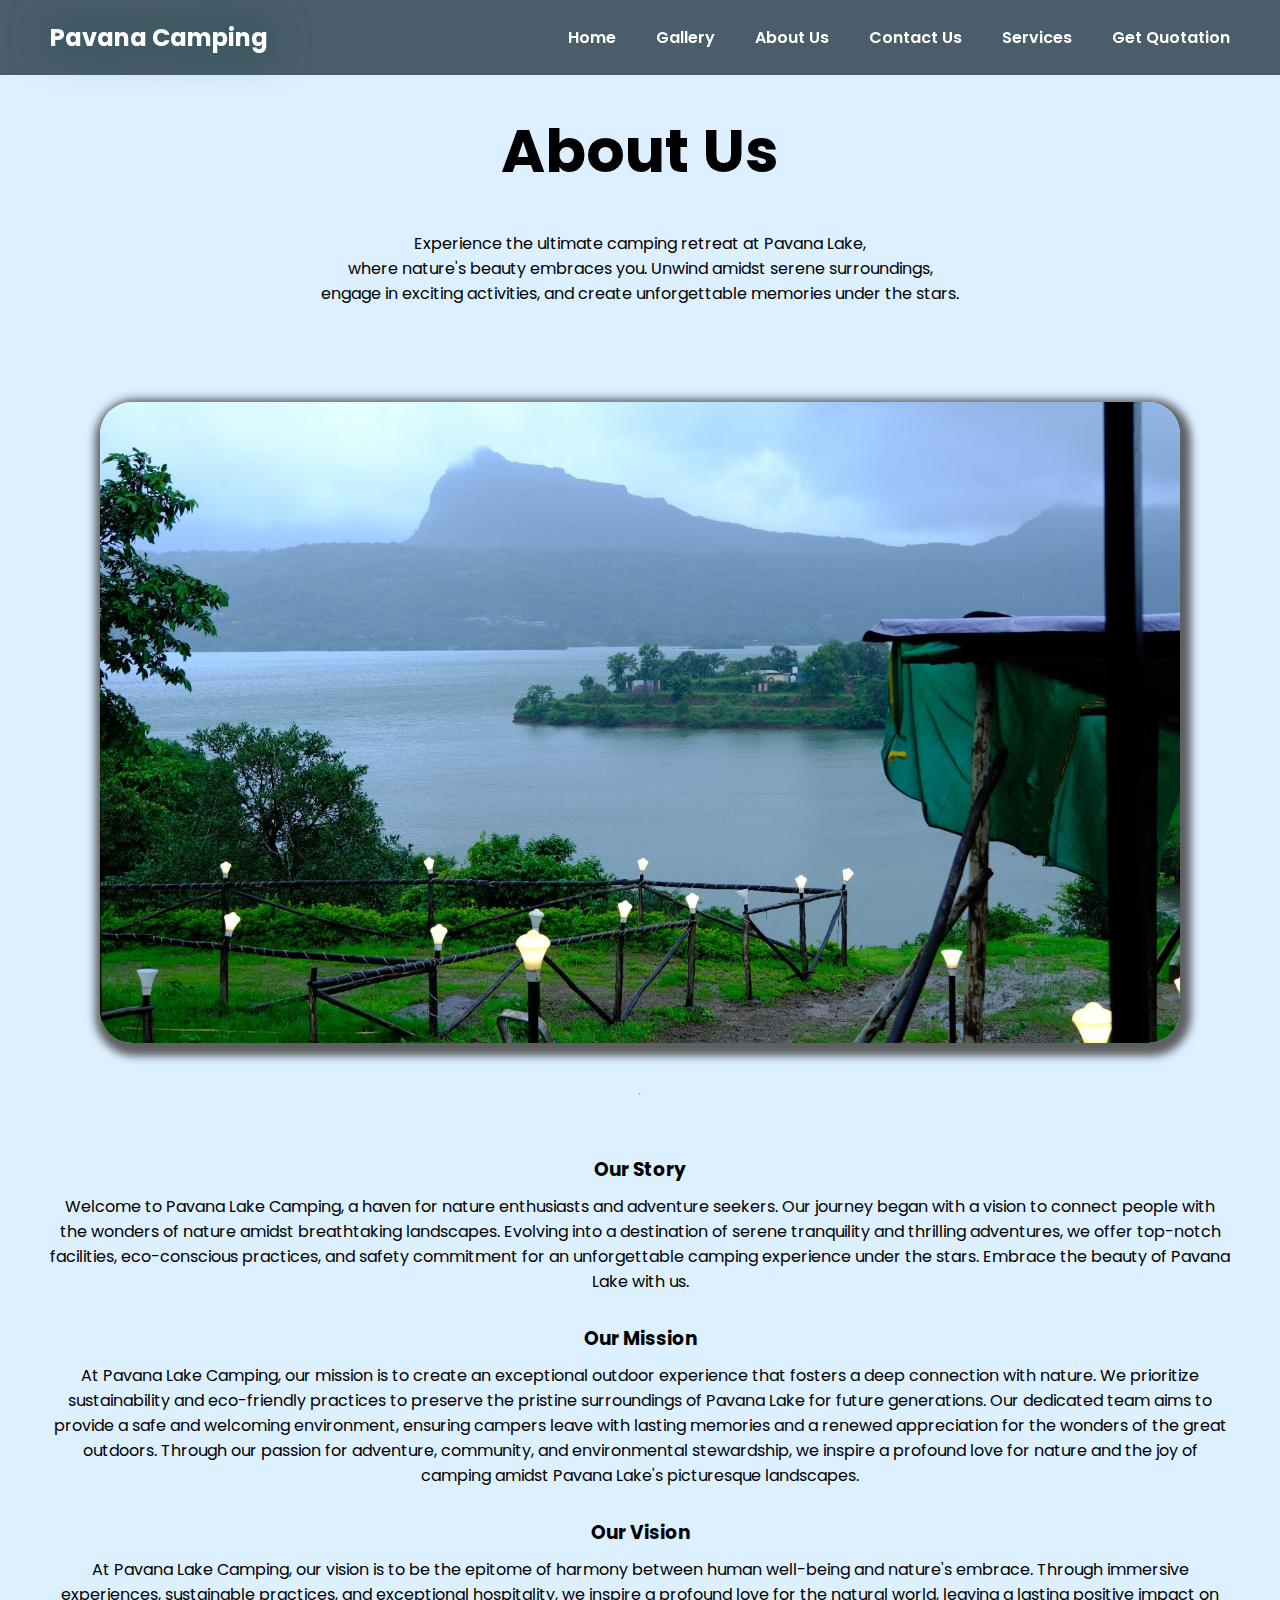
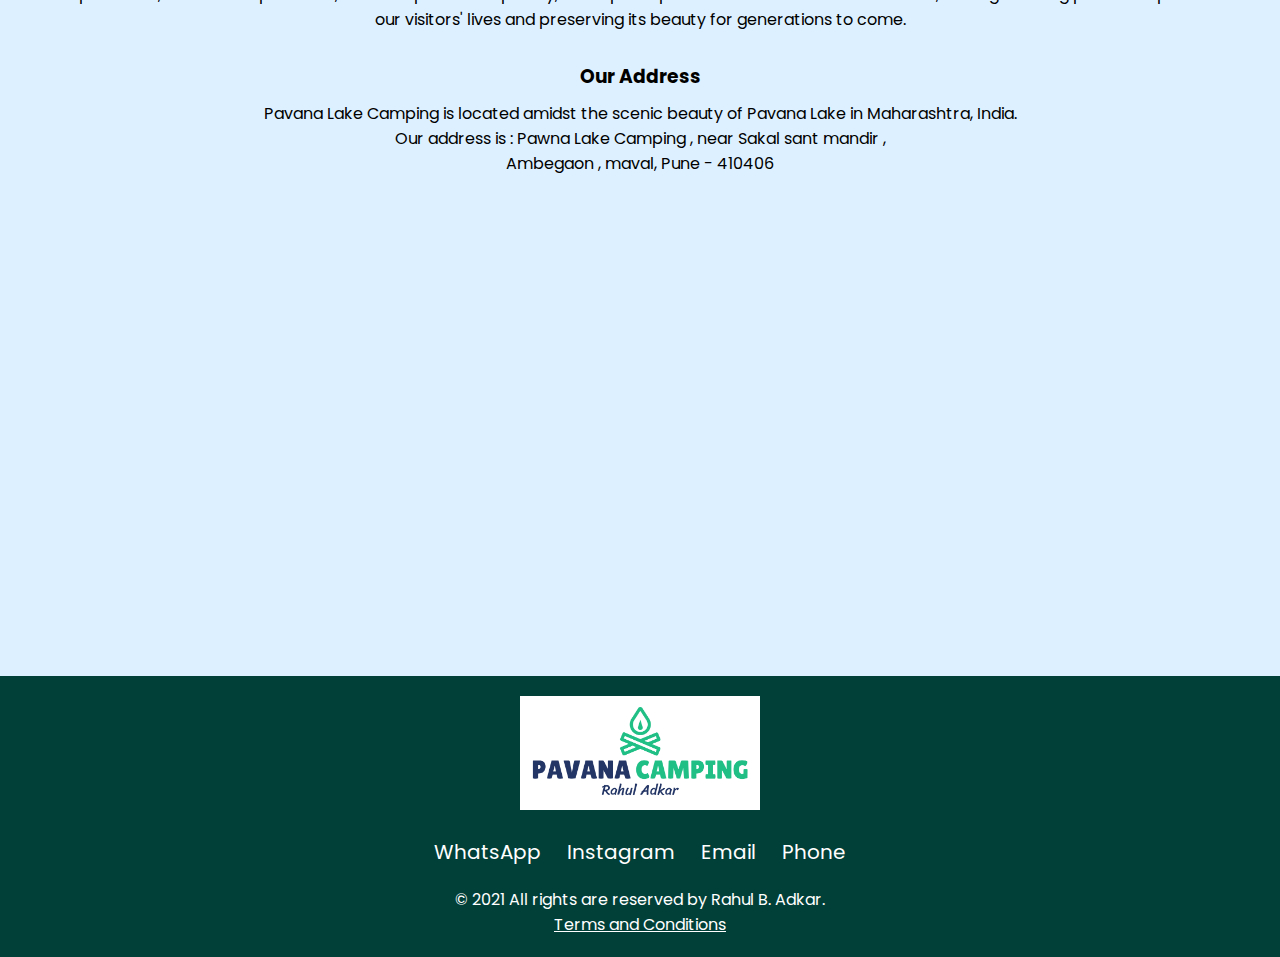
<file: aboutUs.html>
<!DOCTYPE html>
<html lang="en">

<head>
    <meta charset="UTF-8" />
    <meta name="viewport" content="width=device-width, initial-scale=1.0">
    <meta name="keywords" content=" pawana campig , pawana camp , pavana camping , pavana camp , pawna camping ,pawna camp,pawana lake camping , pawana dam camping,pavana camping, lonavala camping, sahyadri mountains, nature camping, water activities, pawna lake camp, pavana lake tent camping">

    <!-- Open Graph Meta Tags for Social Media Sharing -->
    <meta property="og:title" content="About | Pavana Lake Camping">
    <meta property="og:description"
        content="Discover the beauty of Pavana Lake Camping, your gateway to nature and adventure near Lonavala. Led by Rahul Adkar, our camp offers a peaceful retreat, exciting activities, and warm hospitality. Join us for a memorable escape into the serenity of Pavana Lake and the Sahyadris. Book now for an unforgettable experience!">
    <meta property="og:image" content="https://www.pavanacamp.in/images/pavana-camping-logo.png">
    <meta property="og:url" content="https://www.pavanacamp.in">
    <meta property="og:type" content="website">

    <title>About | Pavana Lake Camping</title>
    <link rel="stylesheet" href="style.css">

    <link rel="apple-touch-icon" sizes="180x180" href="https://www.pavanacamp.in/favicon_package_v0.16/apple-touch-icon.png">
    <link rel="icon" type="image/png" sizes="32x32" href="https://www.pavanacamp.in/favicon_package_v0.16/favicon-32x32.png">
    <link rel="icon" type="image/png" sizes="16x16" href="https://www.pavanacamp.in/favicon_package_v0.16/favicon-16x16.png">
    <link rel="manifest" href="https://www.pavanacamp.in/favicon_package_v0.16/site.webmanifest">
    <link rel="mask-icon" href="https://www.pavanacamp.in/favicon_package_v0.16/safari-pinned-tab.svg" color="#5bbad5">
    <meta name="msapplication-TileColor" content="#da532c">
    <meta name="theme-color" content="#ffffff">

    <!-- Fontawesome Link for Icons -->
    <link rel="stylesheet" href="https://cdnjs.cloudflare.com/ajax/libs/font-awesome/6.3.0/css/all.min.css">
    <title>About | Pavana Lake Camping</title>
    <style>
        #about-img-png {
            display: flex;
            justify-content: center;
            align-items: center;
            margin-top: 5%;
        }

        #about-img-png img {
            width: 90%;
            height: 80%;
            border-radius: 2rem;
            margin-top: 3%;
            box-shadow: 3px 5px 8px 8px rgba(79, 79, 79, 0.903);
        }

        #about {
            margin-top: 2%;
        }

        #about h2 {
            font-size: 3rem;
        }

        .row p {
            text-align: center;
        }

        .row h3 {
            text-align: center;
        }
    </style>
</head>

<body>
    <header>
        <nav class="navbar">
            <h2 class="logo"><a href="index.html">Pavana Camping</a></h2>
            <input type="checkbox" id="menu-toggler">
            <label for="menu-toggler" id="hamburger-btn">
                <svg xmlns="http://www.w3.org/2000/svg" viewBox="0 0 24 24" fill="white" width="24px" height="24px">
                    <path d="M0 0h24v24H0z" fill="none" />
                    <path d="M3 18h18v-2H3v2zm0-5h18V11H3v2zm0-7v2h18V6H3z" />
                </svg>
            </label>
            <ul class="all-links">
                <li><a href="index.html">Home</a></li>
                <li><a href="./gallery.html">Gallery</a></li>
                <li><a href="aboutUs.html">About Us</a></li>
                <li><a href="index.html#contact">Contact Us</a></li>
                <li><a href="services.html">Services</a></li>
                <li><a href="getQuotation.html">Get Quotation</a></li>
               
            </ul>
        </nav>
    </header>
    <section class="about" id="about">
        <h1>About Us</h1><br>
        <p>Experience the ultimate camping retreat at Pavana Lake,<br> where nature's beauty embraces you. Unwind amidst
            serene surroundings, <br>engage in exciting activities, and create unforgettable memories under the stars.
        </p>
        <div id="about-img-png">
            <img src="./images/bg2.jpg" alt="background">
        </div>
        <br><br>
        <hr class="style-one">

        <div class="row company-info">
            <h3>Our Story</h3>
            <p>Welcome to Pavana Lake Camping, a haven for nature enthusiasts and adventure seekers. Our journey began
                with a vision to connect people with the wonders of nature amidst breathtaking landscapes. Evolving into
                a destination of serene tranquility and thrilling adventures, we offer top-notch facilities,
                eco-conscious practices, and safety commitment for an unforgettable camping experience under the stars.
                Embrace the beauty of Pavana Lake with us.</p>
        </div>

        <div class="row mission-vision">
            <h3>Our Mission</h3>
            <p>At Pavana Lake Camping, our mission is to create an exceptional outdoor experience that fosters a deep
                connection with nature. We prioritize sustainability and eco-friendly practices to preserve the pristine
                surroundings of Pavana Lake for future generations. Our dedicated team aims to provide a safe and
                welcoming environment, ensuring campers leave with lasting memories and a renewed appreciation for the
                wonders of the great outdoors. Through our passion for adventure, community, and environmental
                stewardship, we inspire a profound love for nature and the joy of camping amidst Pavana Lake's
                picturesque landscapes.</p>

            <h3>Our Vision</h3>
            <p>At Pavana Lake Camping, our vision is to be the epitome of harmony between human well-being and nature's
                embrace. Through immersive experiences, sustainable practices, and exceptional hospitality, we inspire a
                profound love for the natural world, leaving a lasting positive impact on our visitors' lives and
                preserving its beauty for generations to come.</p>
            <h3>Our Address</h3>
            <p>Pavana Lake Camping is located amidst the scenic beauty of Pavana Lake in Maharashtra, India. <br>Our
                address is : Pawna Lake Camping , near Sakal sant mandir ,<br> Ambegaon , maval, Pune - 410406</p>
        </div>

        <br><br>
        <div id="HowToReach" class="mapouter">
            <div class="gmap_canvas"><iframe class="gmap_iframe" width="100%" frameborder="0" scrolling="no"
                    marginheight="0" marginwidth="0"
                    src="https://maps.google.com/maps?width=600&amp;height=400&amp;hl=en&amp;q=Sakal sant mandir (सकल संत सदन मंदिर ) MFQM+V4C, Unnamed Road, Shindgaon, Maharashtra 410406&amp;t=h&amp;z=15&amp;ie=UTF8&amp;iwloc=B&amp;output=embed"></iframe><a
                    href="https://connectionsgame.org/">Connections Game</a></div>
            <style>
                .mapouter {
                    position: relative;
                    text-align: right;
                    width: 100%;
                    height: 400px;
                }

                .gmap_canvas {
                    overflow: hidden;
                    background: none !important;
                    width: 100%;
                    height: 400px;
                }

                .gmap_iframe {
                    height: 400px !important;
                }
            </style>
        </div>
        <br><br>
    </section>
    <footer class="footer">
        <div class="Fcontainer">
            <div class="mylogo">
                <img src="./images/pavana-camping-logo.png" alt="My Logo" onclick="window.location.href='index.html';">
            </div>
            <div class="footer-content">
                <div class="social-links">
                    <a href="https://wa.me/919226275758" target="_blank" class="social-link">WhatsApp</a>
                    <a href="https://www.instagram.com/pavana.camping/" target="_blank"
                        class="social-link">Instagram</a>
                    <a href="mailto:rahuladkar2@gmail.com" class="social-link">Email</a>
                    <a href="tel:+919226275758" class="social-link">Phone</a>
                </div>
                <p>&copy; 2021 All rights are reserved by Rahul B. Adkar.</p>
                <p><a href="terms.html"><u>Terms and Conditions</u></a></p>
            </div>
        </div>
    </footer>

</body>

</html>
</file>
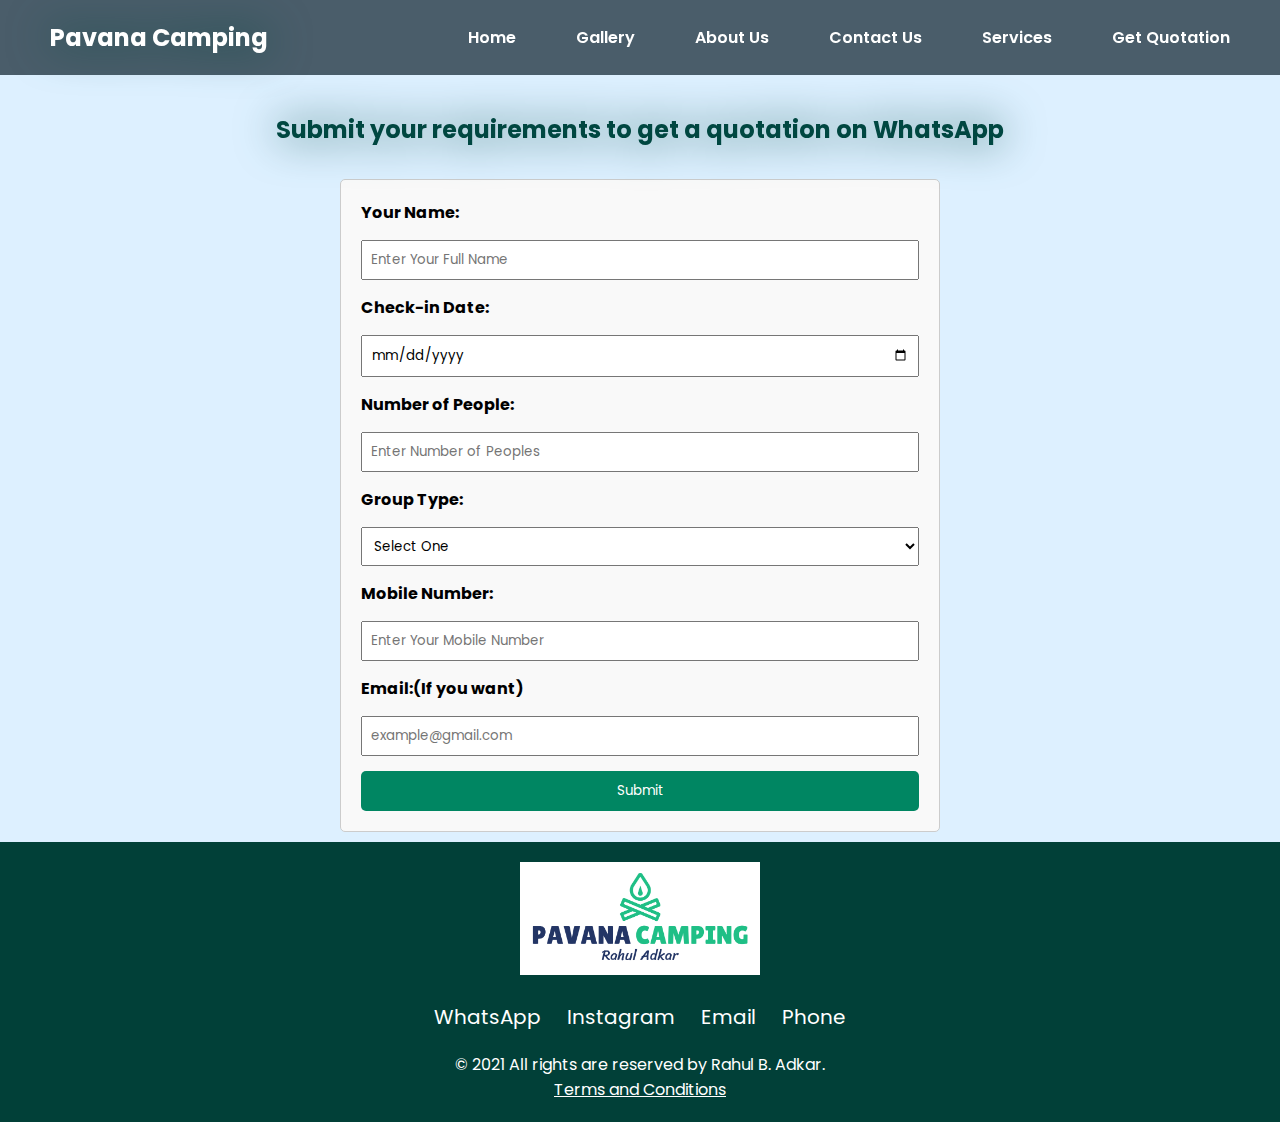
<file: getQuotation.html>
<!DOCTYPE html>
<html lang="en">

<head>
    <meta charset="UTF-8">
    <meta name="viewport" content="width=device-width, initial-scale=1.0">
    <meta name="keywords" content=" pawana campig , pawana camp , pavana camping , pavana camp , pawna camping ,pawna camp,pawana lake camping , pawana dam camping,pavana camping, lonavala camping, sahyadri mountains, nature camping, water activities, pawna lake camp, pavana lake tent camping">
    <title>Get Quotation Form</title>
    <link rel="stylesheet" href="style.css">
    <link rel="stylesheet" href="https://cdnjs.cloudflare.com/ajax/libs/font-awesome/6.3.0/css/all.min.css">
    <style>
        /* Add your responsive styles here */
        body {
            font-family: 'Arial', sans-serif;
            margin: 0;
            padding: 0;
            box-sizing: border-box;
        }

        #menu-toggler {
            display: none;
        }

        #hamburger-btn {
            display: none;
            cursor: pointer;
        }

        #hamburger-btn svg {
            fill: white;
        }

        .all-links {
            list-style: none;
            display: flex;
            align-items: center;
            gap: 20px;
        }

        .all-links li {
            margin: 0;
        }

        #quotation-form {
            max-width: 600px;
            margin: 10px auto;
            padding: 20px;
            border: 1px solid #ccc;
            border-radius: 5px;
            background-color: #f9f9f9;
        }

        #quotation-form-inner {
            display: grid;
            gap: 15px;
        }

        label {
            display: block;
            font-weight: bold;
        }

        input,
        select {
            width: 100%;
            padding: 8px;
            box-sizing: border-box;
            outline: none;
        }

        button {
            background-color: #008662;
            color: white;
            padding: 10px 15px;
            border: none;
            border-radius: 5px;
            cursor: pointer;
        }

        button:hover {
            background-color: rgb(85, 85, 85);
        }

        .heading-q{
            text-align: center;
            margin-top: 7rem;
            margin-bottom: 2rem;
        }

    </style>
</head>

<body>

    <header>
        <nav class="navbar">
            <h2 class="logo"><a href="index.html">Pavana Camping</a></h2>
            <input type="checkbox" id="menu-toggler">
            <label for="menu-toggler" id="hamburger-btn">
                <svg xmlns="http://www.w3.org/2000/svg" viewBox="0 0 24 24" fill="white" width="24px" height="24px">
                    <path d="M0 0h24v24H0z" fill="none" />
                    <path d="M3 18h18v-2H3v2zm0-5h18V11H3v2zm0-7v2h18V6H3z" />
                </svg>
            </label>
            <ul class="all-links">
                <li><a href="index.html">Home</a></li>
                <li><a href="./gallery.html">Gallery</a></li>
                <li><a href="aboutUs.html">About Us</a></li>
                <li><a href="index.html#contact">Contact Us</a></li>
                <li><a href="services.html">Services</a></li>
                <li><a href="getQuotation.html">Get Quotation</a></li>
               
            </ul>
        </nav>
    </header>
    
    <h2 class="heading-q">Submit your requirements to get a quotation on WhatsApp</h2>

    <div id="quotation-form">
        <form id="quotation-form-inner" action="process_form.php" method="post"">
            <label for="name">Your Name:</label>
            <input type="text" id="name" name="name" placeholder="Enter Your Full Name" required>

            <label for="check-in-date">Check-in Date:</label>
            <input type="date" id="check-in-date" name="check-in-date" required>

            <label for="num-people">Number of People:</label>
            <input type="number" id="num-people" name="num-people" placeholder="Enter Number of Peoples" required>

            <label for="group-type">Group Type:</label>
            <select id="group-type" name="group-type" required>
                <option value="Family">Select One</option>
                <option value="Family">Family</option>
                <option value="Couples">Couples</option>
                <option value="Friends">Friends & Colleagues</option>
                <option value="Corporate">Corporate</option>
            </select>

            <label for="mobile">Mobile Number:</label>
            <input type="tel" id="mobile" name="mobile" placeholder="Enter Your Mobile Number" required>

            <label for="email">Email:(If you want)</label>
            <input type="email" id="email" name="email" placeholder="example@gmail.com">

            <button type="button" onclick="whatsapp();">Submit</button>
        </form>
    </div>

    <footer class="footer">
        <div class="Fcontainer">
            <div class="mylogo">
                <img src="./images/pavana-camping-logo.png" alt="My Logo" onclick="window.location.href='index.html';">
            </div>
            <div class="footer-content">
                <div class="social-links">
                    <a href="https://wa.me/919226275758" target="_blank" class="social-link">WhatsApp</a>
                    <a href="https://www.instagram.com/pavana.camping/" target="_blank"
                        class="social-link">Instagram</a>
                    <a href="mailto:rahuladkar2@gmail.com" class="social-link">Email</a>
                    <a href="tel:+919226275758" class="social-link">Phone</a>
                </div>
                <p>&copy; 2021 All rights are reserved by Rahul B. Adkar.</p>
                <p><a href="terms.html"><u>Terms and Conditions</u></a></p>
            </div>
        </div>
    </footer>

    <script>
        function whatsapp()
        {
            var name = document.getElementById("name").value;
            var check_date = document.getElementById("check-in-date").value;
            var peoples = document.getElementById("num-people").value;
            var g_type = document.getElementById("group-type").value;
            var mobile = document.getElementById("mobile").value;
            var email = document.getElementById("email").value;

            var url = "https://wa.me/919226275758?text="+"PavanaCamping"+"%0a"+"Name : "+name+"%0a"+"Check In Date : "+check_date+"%0a"+"No. Of Peoples : "+peoples+"%0a"+"Group Type : "+g_type+"%0a"+"Mobile Number : "+mobile+"%0a"+"Email : "+email ;

            window.open(url,'_blank').focus();
        }
    </script>

</body>

</html>
</file>
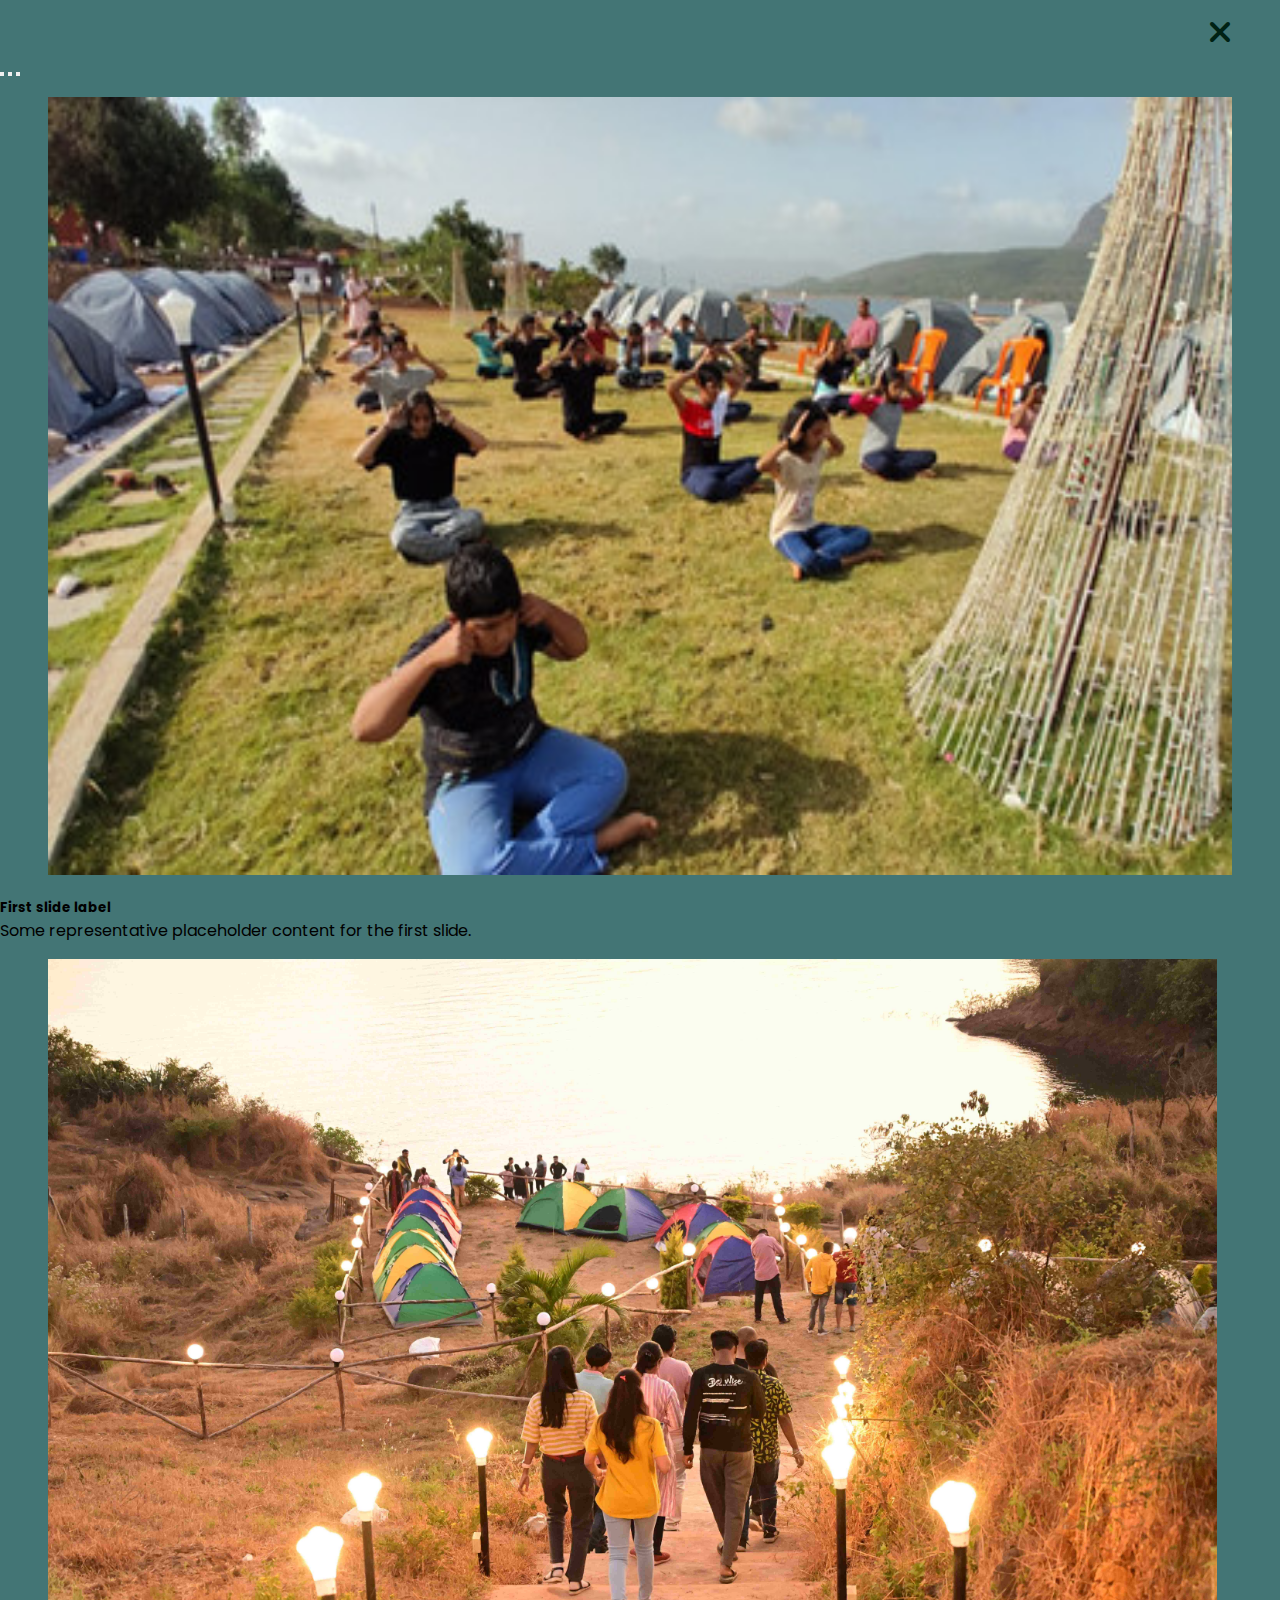
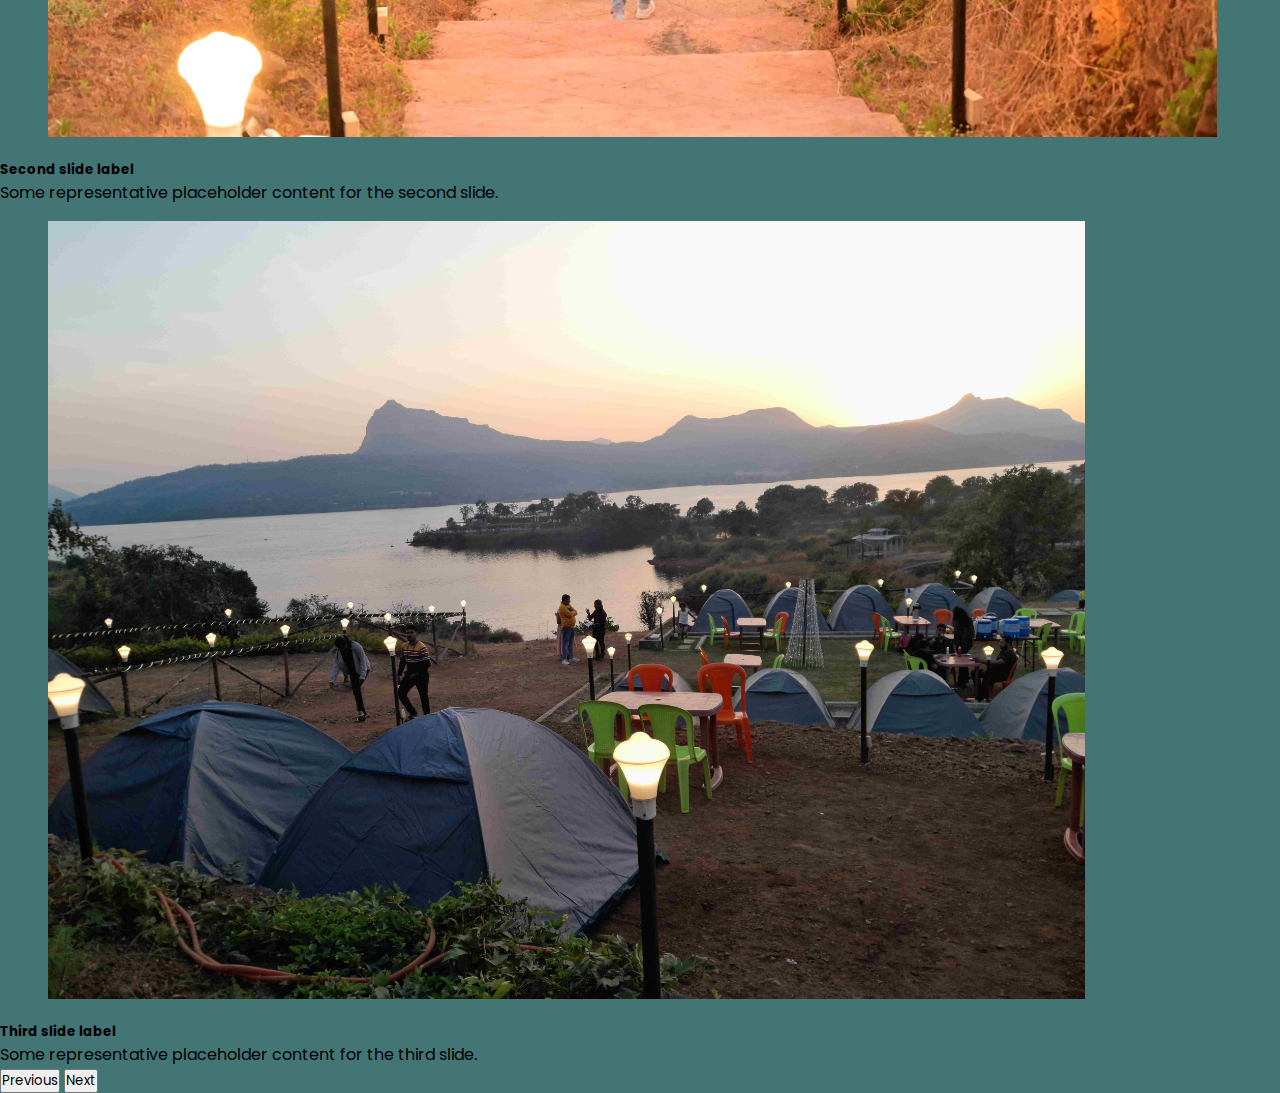
<file: carousel/first.html>
<!DOCTYPE html>
<html lang="en">

<head>
    <meta charset="UTF-8">
    <meta name="viewport" content="width=device-width, initial-scale=1.0">
    <title>Book My Pawana | Nitin Adkar</title>
    <meta name="description"
        content="Experience the peaceful beauty of Pavana Lake Camping near Lonavala, India. Enjoy nature, have fun in the water, and make lasting memories in the Sahyadris mountains.">
    <meta name="keywords"
        content="pawna camping , pawna lake , pawna lake camping , camping in pune , camping near lonavala , pawna dam camping ,pavana camp , pavana lake camping , pavana lake camp , pawna camp , pawna lake tent , best camping in pawna lake , pawna tennt camping">
    <meta name="author" content=" Adkar">
    <meta name="robots" content="index, follow">
    <meta name="language" content="English">
    <link rel="stylesheet" href="../style.css">
    <link href="https://cdnjs.cloudflare.com/ajax/libs/font-awesome/6.3.0/css/all.min.css" rel="stylesheet">
    <link href="https://cdn.jsdelivr.net/npm/bootstrap@5.3.1/dist/css/bootstrap.min.css" rel="stylesheet"
        integrity="sha384-4bw+/aepP/YC94hEpVNVgiZdgIC5+VKNBQNGCHeKRQN+PtmoHDEXuppvnDJzQIu9" crossorigin="anonymous">
    <script src="https://cdn.jsdelivr.net/npm/bootstrap@5.3.1/dist/js/bootstrap.bundle.min.js"
        integrity="sha384-HwwvtgBNo3bZJJLYd8oVXjrBZt8cqVSpeBNS5n7C8IVInixGAoxmnlMuBnhbgrkm"
        crossorigin="anonymous"></script>
    <style>
        body {
            background-color: rgb(67, 117, 117);
        }

        img {
            padding: 1rem 3rem;
            max-width: 100%;
            height: 90vh;
        }

        #closeCaroasel a i {
            color: rgb(0, 34, 20);
            font-size: 2rem;
            display: flex;
            justify-content: right;
            margin: 1rem 3rem .5rem 0;
        }

        @media screen and (max-width: 860px) {
            .carousel-item img {
                display: flex;
                margin: 20vh 0;
                height: 30vh;
                padding: 0%;
            }

            #closeCaroasel a i {
                margin: 3rem 2.5rem 0 0;
            }
        }

        @media screen and (max-width: 560px) {
            .carousel-item img {
                height: 30vh;
                padding: 0%;
            }
        }
    </style>
</head>

<body>

    <div id="closeCaroasel"><a href="../index.html#portfolio"><i class="fa-solid fa-xmark"></i></a></div>
    <div id="carouselExampleCaptions" class="carousel slide">
        <div class="carousel-indicators">
            <button type="button" data-bs-target="#carouselExampleCaptions" data-bs-slide-to="0" class="active"
                aria-current="true" aria-label="Slide 1"></button>
            <button type="button" data-bs-target="#carouselExampleCaptions" data-bs-slide-to="1"
                aria-label="Slide 2"></button>
            <button type="button" data-bs-target="#carouselExampleCaptions" data-bs-slide-to="2"
                aria-label="Slide 3"></button>
        </div>
        <div class="carousel-inner">
            <div class="carousel-item active">
                <img src="../images/activity.jpeg" class="d-block w-100" alt="...">
                <div class="carousel-caption d-none d-md-block">
                    <h5>First slide label</h5>
                    <p>Some representative placeholder content for the first slide.</p>
                </div>
            </div>
            <div class="carousel-item">
                <img src="../images/camping.jpg" class=" d-block w-100" alt="...">
                <div class="carousel-caption d-none d-md-block">
                    <h5>Second slide label</h5>
                    <p>Some representative placeholder content for the second slide.</p>
                </div>
            </div>
            <div class="carousel-item">
                <img src="../images/campsite.jpg" class="d-block w-100" alt="...">
                <div class="carousel-caption d-none d-md-block">
                    <h5>Third slide label</h5>
                    <p>Some representative placeholder content for the third slide.</p>
                </div>
            </div>
        </div>
        <button class="carousel-control-prev" type="button" data-bs-target="#carouselExampleCaptions"
            data-bs-slide="prev">
            <span class="carousel-control-prev-icon" aria-hidden="true"></span>
            <span class="visually-hidden">Previous</span>
        </button>
        <button class="carousel-control-next" type="button" data-bs-target="#carouselExampleCaptions"
            data-bs-slide="next">
            <span class="carousel-control-next-icon" aria-hidden="true"></span>
            <span class="visually-hidden">Next</span>
        </button>
    </div>

</body>

</html>
</file>
<file: style.css>
@import url("https://fonts.googleapis.com/css2?family=Poppins:wght@200;300;400;500;600;700&display=swap");

* {
  margin: 0;
  padding: 0;
  box-sizing: border-box;
  font-family: "Poppins", sans-serif;
  scroll-behavior: smooth;
}

body {
  background: #ddf0ff;
}

a {
  text-decoration: none !important;
  color: #000;
}

h2 {
  color: #004741 !important;
  filter: drop-shadow(0px 0px 22px);
}

header {
  position: fixed;
  top: 0;
  left: 0;
  z-index: 5;
  width: 100%;
  display: flex;
  justify-content: center;
  background: #00131faa;
}

.navbar {
  display: flex;
  padding: 0 10px;
  max-width: 1200px;
  width: 100%;
  align-items: center;
  justify-content: space-between;
}

.navbar input#menu-toggler {
  display: none;
}

.navbar #hamburger-btn {
  cursor: pointer;
  display: none;
}

.navbar .all-links {
  display: flex;
  align-items: center;
}

.navbar .all-links li {
  position: relative;
  list-style: none;
}

.navbar .all-links li a {
  font-weight: 600;
}

.navbar .logo a {
  display: flex;
  align-items: center;
  margin-left: 0;
}

header a {
  margin-left: 40px;
  text-decoration: none;
  color: #fff;
  height: 100%;
  padding: 20px 0;
}

footer a {
  margin: 0 0.5rem;
  text-decoration: none;
  color: #fff;
  height: 100%;
  padding: 20px 0;
}

header a:hover,
footer a:hover {
  color: #10d7a9;
}

.homepage {
  height: 100vh;
  width: 100%;
  position: relative;
  background: url("./images/bg.jpg");
  background-position: center 65%;
  background-size: cover;
  background-attachment: fixed;
}

.homepage::before {
  content: "";
  position: absolute;
  left: 0;
  top: 0;
  height: 100%;
  width: 100%;
  background: rgba(0, 0, 0, 0.2);
}

.homepage .content {
  display: flex;
  height: 85%;
  z-index: 3;
  align-items: center;
  justify-content: center;
  flex-direction: column;
}

h1 {
  font-size: 60px;
  font-weight: 700;
  margin-bottom: 10px;
  text-align: center;
}

.homepage .content .text {
  margin-bottom: 50px;
  color: #fff;
  font-size: 20px;
  text-align: center;
  text-shadow: 0px 0px 10px rgba(0, 0, 0, 0.3);
}

.content a {
  color: #000;
  display: block;
  text-transform: uppercase;
  font-size: 18px;
  margin: 0 10px;
  padding: 10px 30px;
  border-radius: 5px;
  background: #fff;
  border: 2px solid #fff;
  transition: 0.4s ease;
  box-shadow: 0 10px 20px rgba(0, 0, 0, 0.3);
  text-decoration: none;
}

.content a:hover {
  color: #fff;
  background: rgba(255, 255, 255, 0.3);
}

section {
  display: flex;
  align-items: center;
  flex-direction: column;
  padding: 80px 0 0;
}

section h2 {
  font-size: 2rem;
  text-align: center;
}

section>p {
  text-align: center;
}

section .cards {
  display: flex;
  flex-wrap: wrap;
  max-width: 75rem;
  margin-top: 50px;
  padding: 0 10px;
  justify-content: space-between;
}

section.about {
  margin: 0 auto;
  max-width: 1200px;
}

.about .company-info {
  margin-top: 30px;
}

.about h3 {
  margin: 30px 0 10px;
}

.about .team {
  text-align: left;
  width: 100%;
}

.about .team ul {
  padding-left: 20px;
}

section .cards .card {
  background: #0d7868;
  padding: 40px 15px;
  list-style: none;
  border-radius: 1.1rem;
  box-shadow: 2px 3px 15px 2px rgb(0, 0, 0);
  margin-bottom: 40px;
  width: calc(100% / 3 - 30px);
  text-align: center;
}

.portfolio .cards .card {
  padding: 0 0 20px;
}

.services .card img {
  width: 15rem;
  height: 10rem;
  margin-bottom: 20px;
  border-radius: 5%;
  object-fit: cover;
}

.portfolio .card img {
  width: 100%;
  padding-bottom: 10px;
  aspect-ratio: 16 / 9;
  object-fit: cover;
  border-radius: 1rem 1rem 0 0;
}

.cards .card p {
  padding: 0 15px;
  margin-top: 5px;
}

#schedule img {
  width: 85%;
  filter: drop-shadow(5px 5px 20px rgb(0, 52, 48));
}

.about .row {
  padding: 0 10px;
}

.contact .row {
  margin: 60px 0 90px;
  display: flex;
  max-width: 1200px;
  width: 100%;
  align-items: center;
  justify-content: space-between;
}

.contact .row .col {
  padding: 0 10px;
  width: calc(100% / 2 - 50px);
}

.contact .col p {
  margin-bottom: 10px;
}

.contact .col p i {
  color: #7a7a7a;
  margin-right: 10px;
}

.contact form input {
  height: 45px;
  margin-bottom: 20px;
  padding: 10px;
  width: 100%;
  font-size: 16px;
  outline: none;
  border: 1px solid #9d9d9d;
  box-shadow: -2px 2px 5px rgba(0, 62, 61, 0.697);
}

.contact form textarea {
  padding: 10px;
  width: 100%;
  font-size: 16px;
  height: 150px;
  outline: none;
  resize: vertical;
  border: 1px solid #9d9d9d;
  box-shadow: -2px 2px 5px rgba(0, 62, 61, 0.697);
}

.contact form button {
  margin-top: 10px;
  padding: 10px 20px;
  font-size: 17px;
  color: #fff;
  border: none;
  cursor: pointer;
  border-radius: 5px;
  background: #333;
  transition: 0.2s ease;
}

.contact form button:hover {
  background: #525252;
}

#insta {
  text-decoration: none;
  color: #000;
}

/* -------------------------- Footer ------------------------- */
.footer {
  background-color: #014038;
  color: white;
  padding: 20px 0;
  text-align: center;
}

.Fcontainer {
  display: flex;
  justify-content: center;
  align-items: center;
  flex-wrap: wrap;
}

.footer-content {
  flex-basis: 100%;
}

p {
  margin: 0;
}

.footer-content {
  max-width: 100%;
  margin: 0 auto;
  text-align: center;
}

.social-links {
  display: flex;
  justify-content: center;
  gap: 10px;
}

.social-link {
  color: white;
  text-decoration: none;
  font-size: 20px;
}

.mylogo img {
  max-width: 15rem;
  cursor: pointer;
}

/*------------------------- Campsite-Info  -----------------------*/

.camping-info {
  padding: 40px;
  text-align: center;
}

.camping-info-container {
  max-width: 800px;
  margin: 0 auto;
}

.camping-info-container h2 {
  font-size: 32px;
  margin-bottom: 20px;
}

.camping-info-container p {
  font-size: 18px;
  line-height: 1.6;
  margin-bottom: -4rem;
}

/*-------------------------- camping packege and rate --------------------*/

.camping-packages {
  margin-top: 2rem;
  padding: 20px;
  text-align: center;
  padding-bottom: 0;
}

.camping-packages h2 {
  font-size: 32px;
}

.camping-packages p {
  margin-bottom: 2rem;
}

.table-container {
  max-width: 800px;
  margin: 0 auto;
  overflow-x: auto;
  /* Enable horizontal scrolling for small screens */
  box-shadow: -4px 4px 10px 3px #073730;
}

table {
  width: 100%;
  border-collapse: collapse;
  background-color: #f2f2f2;
  border: 2px solid #000000;
  border-radius: 8px;
  text-align: center;
}

th,
td {
  padding: 12px;
  border: 2px solid #000000;
}

thead {
  background-color: #24b295;
  font-weight: bold;
  border: 2px solid black;
}

tbody tr:nth-child(even) {
  background-color: #b2b2b2;
}

/* --------------------------------- Book Now Button Style ----------------------*/
.BNbtn {
  --color: #0077ff;
  font-family: inherit;
  display: inline-block;
  width: 8rem;
  height: 2.6em;
  line-height: 2.5em;
  overflow: hidden;
  margin: 20px;
  font-size: 17px;
  z-index: 1;
  color: var(--color);
  border: 2px solid var(--color);
  border-radius: 6px;
  position: relative;
  margin-bottom: -50px;
  margin-top: 33px;
}

.BNbtn::before {
  position: absolute;
  content: "";
  background: var(--color);
  width: 180px;
  height: 200px;
  z-index: -1;
  border-radius: 50%;
}

.BNbtn:hover {
  color: white;
}

.BNbtn:before {
  top: 100%;
  left: 100%;
  transition: 0.3s all;
}

.BNbtn:hover::before {
  top: -30px;
  left: -30px;
}

/* ------------------------------ QNA --------------------*/
#FAQ {
  margin-top: 3rem;
}

.faq-container {
  max-width: 65%;
  margin: 0 auto;
  padding: 20px;
}

.faq-container h2 {
  text-align: center;
}

.faq-container p {
  text-align: center;
  margin-bottom: 2rem;
}

.question {
  box-shadow: 3px 2px 3px #062921;
  cursor: pointer;
  padding: 10px;
  margin-bottom: 0.5rem;
  border: 2px solid rgb(0, 0, 0);
}

.answer {
  box-shadow: -3px 2px 3px #062921;
  cursor: pointer;
  padding: 10px;
  display: none;
  margin-bottom: 0.5rem;
  border: 2px solid black;
}

.question:hover {
  transform: translateY(-2px);
}

/* -------------- sticky button --------------- */

.stickybutton {
  display: flex;
  position: fixed;
  background-color: #10d7a9;
  text-align: center;
  width: 4rem;
  height: 4rem;
  border-radius: 100%;
  border: 2px solid black;
  justify-content: center;
  align-items: center;
  margin: 82vh 6vw 0 85vw;
  display: none;
}

/* Safety and Rules */
main {
  padding: 20px;
  width: 80%;
  margin: 0 auto;
}

.safety-rules {
  text-align: center;
}

.safety-rules h2 {
  margin-bottom: 3rem;
  color: #004741;
}

.safety-cards {
  display: flex;
  flex-wrap: wrap;
  justify-content: center;
  gap: 1rem;
}

.safety-card {
  flex: 1 1 100%;
  /* Equal width for cards, change 300px to adjust width */
  max-width: 10rem;
  background-color: #fdfdfd;
  padding: 20px;
  border-radius: 8px;
  box-shadow: -2px 2px 5px rgba(0, 0, 0, 0.69);
  transition: transform 0.3s ease;
}

.safety-card i {
  font-size: 40px;
  color: #004741;
  margin-bottom: 10px;
}

.safety-card p {
  font-size: 14px;
  line-height: 1.5;
  color: #333;
}

.safety-card:hover {
  transform: translateY(-5px);
}

/*-------------------------- Get Quotation-------------------- */
.get-quotation-section {
  display: flex;
  height: 6rem;
  width: 100%;
  background-color: #f5f5f5;
}

.left-side,
.right-side {
  display: flex;
  align-items: center;
  justify-content: center;
  flex: 1;
}

.left-side {
  background-color: skyblue;
}

.right-side {
  background-color: skyblue;
}

.left-side h3 {
  font-size: 1.5rem;
  color: #02553f;
  margin: 0;
}

#get-quotation-btn {
  font-size: 1rem;
  color: white;
  background-color: #00825f;
  border: none;
  padding: 0.5rem 1rem;
  cursor: pointer;
  border: 2px solid black;
  border-radius: 12px;
  width: 9.4rem;
}

#get-quotation-btn:hover {
  background-color: #006046f7;
}

#banner img{
  border-radius: 2rem;
  width: 60%;
  box-shadow: 0 0  15px 10px rgb(100, 107, 107) ;
}

/* Responsive Styles */
@media (max-width: 768px) {
  .get-quotation-section {
    flex-direction: column;
  }

  .left-side,
  .right-side {
    flex: 1;
  }
}

/*------------------------------------- Media Query --------------------------------------*/

@media screen and (max-width: 768px) {
  .navbar .all-links {
    position: fixed;
    left: -100%;
    width: 70%;
    display: block;
    height: 100vh;
    top: 75px;
    background: #00131fda;
    transition: left 0.3s ease;
  }

  .navbar #menu-toggler:checked~.all-links {
    left: 0;
  }

  .navbar .all-links li {
    font-size: 18px;
    margin: 2rem 1.5rem;
  }

  .navbar #hamburger-btn {
    display: block;
  }

  /* Scedule  */
  #schedule img {
    content: url("./images/scheduleMobile.png");
    margin: 0.5rem 0 0 0.5rem;
  }

  /* Scedule end */

  section>p {
    text-align: center;
  }

  section .cards {
    max-width: 95%;
  }

  section .cards .card {
    width: calc(100% / 2 - 15px);
    margin-bottom: 30px;
  }

  h1 {
    font-size: 40px;
    font-weight: 700;
    margin-bottom: 10px;
  }

  .homepage .content .text {
    font-size: 17px;
    width: 95%;
  }

  .content a {
    font-size: 17px;
    padding: 9px 20px;
  }

  .contact .row {
    flex-direction: column;
  }

  .contact .row .col {
    width: 100%;
  }

  .contact .row .col:last-child {
    margin-top: 40px;
  }

  .footer-content {
    padding: 1rem;
  }

  .social-links {
    flex-direction: row;
    flex-wrap: wrap;
  }

  .social-links a {
    color: #04c995;
  }

  footer a {
    padding: 0;
  }

  /*------------------------------------- camping-info ---------------------------------------*/

  .camping-info-container {
    width: 100%;
  }

  .camping-info-container h2 {
    font-size: 28px;
  }

  .camping-info-container p {
    font-size: 16px;
  }

  /* ----------------------------- QNA ------------------------*/
  .s-container {
    max-width: 95%;
  }

  .stickybutton {
    display: flex;
  }

  /* contact-details */

  .contact .contact-details {
    margin: 0 0 0 2rem;
  }

  .left-side {
    padding: 0.5rem 0 0.1rem 0;
  }

  .right-side {
    padding: 0.5rem 0 0.7rem 0;
  }

  .faq-container {
    max-width: 100%;
  }

  main {
    padding: 20px;
    width: 100%;
  }

  .get-quotation-section {
    flex-direction: column;
  }

  .left-side,
  .right-side {
    flex: 1;
  }
}

@media screen and (max-width: 480px) {
  section .cards .card {
    width: 100%;
    margin-bottom: 30px;
  }

  .footer {
    display: block;
  }

  .footer p {
    text-align: center;
    margin-top: 1rem;
    font-size: medium;
    color: white;
  }

  .footer span {
    margin: 0 10px 0 6px;
  }
}

/* css-------------------------------------------------------------- */

section .cards .card:hover {
  transform: scale(1.01);
}
</file>
